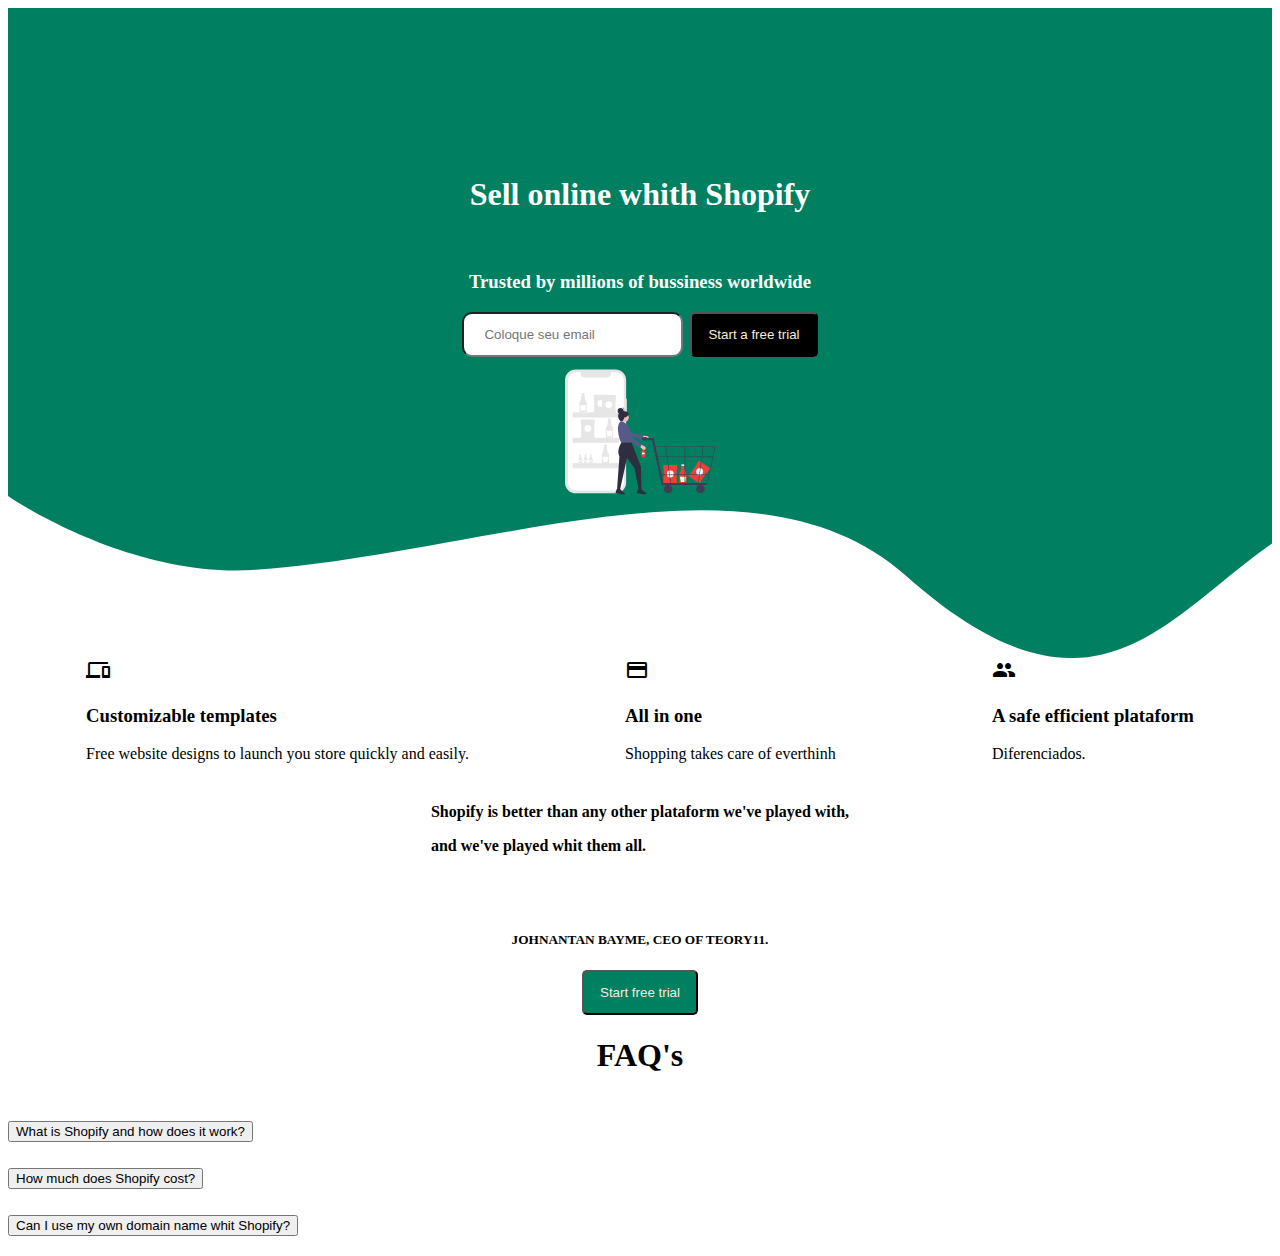
<file: index.html>
<!DOCTYPE html>
<html lang="en">
<head>
    <meta charset="UTF-8">
    <meta http-equiv="X-UA-Compatible" content="IE=edge">
    <meta name="viewport" content="width=device-width, initial-scale=1.0">
    <title>Shopify</title>
    
    <link href="https://fonts.googleapis.com/css2?family=Material+Icons"
    rel="stylesheet">
    <link href="https://cdn.jsdelivr.net/npm/bootstrap@5.3.0-alpha1/dist/css/bootstrap.min.css" rel="stylesheet" integrity="sha384-GLhlTQ8iRABdZLl6O3oVMWSktQOp6b7In1Zl3/Jr59b6EGGoI1aFkw7cmDA6j6gD" crossorigin="anonymous">
   
    <link rel="stylesheet" href="estilo.css">

</head>
<body>
  <header>
      <!--<div class="cor-logo">
         <div class="logo"> <img src="shopify-removebg-preview.png" alt=""></div>
      </div> -->
      <div class="topo">
                <div class="cabecario">
                  <h1>Sell online whith Shopify</h1>
                </div>
                <br>
                <h3> Trusted by millions of bussiness worldwide </h3>  
                <div class="botoes">
                  <input class="inp" type="text" id="email" placeholder="Coloque seu email">
                  <button class="b1"> Start a free trial </button>
                </div> 

                 <div class="img1"> 
                     <img src="undraw_shopping_app_flsj.svg" alt="imagem de uma garota comprando online">
                </div>
      </div>
  </header>

   <div> 
            
        <section class="secao-detalhes">
            <div>  
                <article> 
                      <i class="material-icons">  devices </i>
                 </article>
                 <h3> Customizable templates </h3>
                <span> Free website designs to launch you store quickly and easily. </span> 
            </div>

        <div>       
                <article> 
                     <i class="material-icons">payments </i>
                </article>
                <h3> All in one </h3>
                <span> Shopping takes care of everthinh </span>  
        </div>
        <div>     
            <article> 
                   <i class="material-icons"> group</i>
            </article>
            <h3> A safe efficient plataform </h3>
             <span>  Diferenciados. </span>  
        </div>
        </section>
    
    </div>
    <div class="hh">
      <br>

        <h4>Shopify is better than any other plataform we've played with,
           
          <p>and we've played whit them all.</p> </h4>
        <br>
        <h5>JOHNANTAN BAYME, CEO OF TEORY11. </h5>
    </div>
    
    <div class="bt">
      <br>
        <button> Start free trial </button>
    </div>

    <div class="faq"> 
      <br>
        <h1>
            FAQ's
        </h1>
    </div>
    <div class="accordion accordion-flush" id="accordionFlushExample">
        <div class="accordion-item">
          <h2 class="accordion-header" id="flush-headingOne">
            <button class="accordion-button collapsed" type="button" data-bs-toggle="collapse" data-bs-target="#flush-collapseOne" aria-expanded="false" aria-controls="flush-collapseOne">
              What is Shopify and how does it work?
            </button>
          </h2>
          <div id="flush-collapseOne" class="accordion-collapse collapse" aria-labelledby="flush-headingOne" data-bs-parent="#accordionFlushExample">
            <div class="accordion-body"> </div>
          </div>
        </div>
        <div class="accordion-item">
          <h2 class="accordion-header" id="flush-headingTwo">
            <button class="accordion-button collapsed" type="button" data-bs-toggle="collapse" data-bs-target="#flush-collapseTwo" aria-expanded="false" aria-controls="flush-collapseTwo">
              How much does Shopify cost?
            </button>
          </h2>
          <div id="flush-collapseTwo" class="accordion-collapse collapse" aria-labelledby="flush-headingTwo" data-bs-parent="#accordionFlushExample">
            <div class="accordion-body"> </div>
          </div>
        </div>
        <div class="accordion-item">
          <h2 class="accordion-header" id="flush-headingThree">
            <button class="accordion-button collapsed" type="button" data-bs-toggle="collapse" data-bs-target="#flush-collapseThree" aria-expanded="false" aria-controls="flush-collapseThree">
              Can I use my own domain name whit Shopify?
            </button>
          </h2>
          <div id="flush-collapseThree" class="accordion-collapse collapse" aria-labelledby="flush-headingThree" data-bs-parent="#accordionFlushExample">
            <div class="accordion-body"> </div>
          </div>
        </div>
      </div>
      <script src="https://cdn.jsdelivr.net/npm/bootstrap@5.3.0-alpha1/dist/js/bootstrap.bundle.min.js" integrity="sha384-w76AqPfDkMBDXo30jS1Sgez6pr3x5MlQ1ZAGC+nuZB+EYdgRZgiwxhTBTkF7CXvN" crossorigin="anonymous"></script>
</body>

</html>
</file>
<file: estilo.css>
*{
    margin: 10 10 0 0;
}
header{
    background-image: url(fundo.svg);
    background-size: cover;
    width: 100%;
    height: 650px;
    display: flex;
justify-content: center;
align-items: center;

}
.topo{
    display: flex;
    flex-direction: column;
    align-items: center;
    color: white;
}
.topo div.cabecario {
display: flex;
justify-content: center;
align-items: center;
}
.topo h3{
    display: flex;
    justify-content: center;
}
.topo div.botoes{
    display: flex;
    justify-content: center;
    border-radius: 10px;
    
}
.topo button {
    background-color: black;
    color: antiquewhite;
    width: auto;
    height: 45px;
    padding: 5px 16px ;
    border-radius: 5px;
}
.topo input{
    margin-right: 7px;
    padding: 10px 20px;
    border-radius: 10px;
    color: antiquewhite;
}

.imag{
    width: 10%;
    height: 20px;
}
.logo{   
    display: flex;
    justify-content: block;
    width: 70px ;
    height: 70px ;

}
.cor-logo{
    background-color: rgba(2, 50, 8, 0.829);
}
.secao-detalhes{
    display: flex;
    justify-content: space-around;
}

div h3{
    display: flex;
    justify-content: left;
}
div>button { 
    background-color: rgb(0, 128, 96);
    color: antiquewhite;
    width: auto;
    height: 45px;
    padding: 5px 16px ;
    border-radius: 5px;

}
h3{
    display: flex;
    justify-content: center;
    align-items: center;
}
.hh{
    display: flex;
    flex-direction: column;
    align-items: center;
}
.bt{ 
    display: flex;
    justify-content: center;
}
.faq{
    display: flex;
    justify-content: center;
}
.img1 img {
    width: 150px;
    height: 150px;

}
</file>
